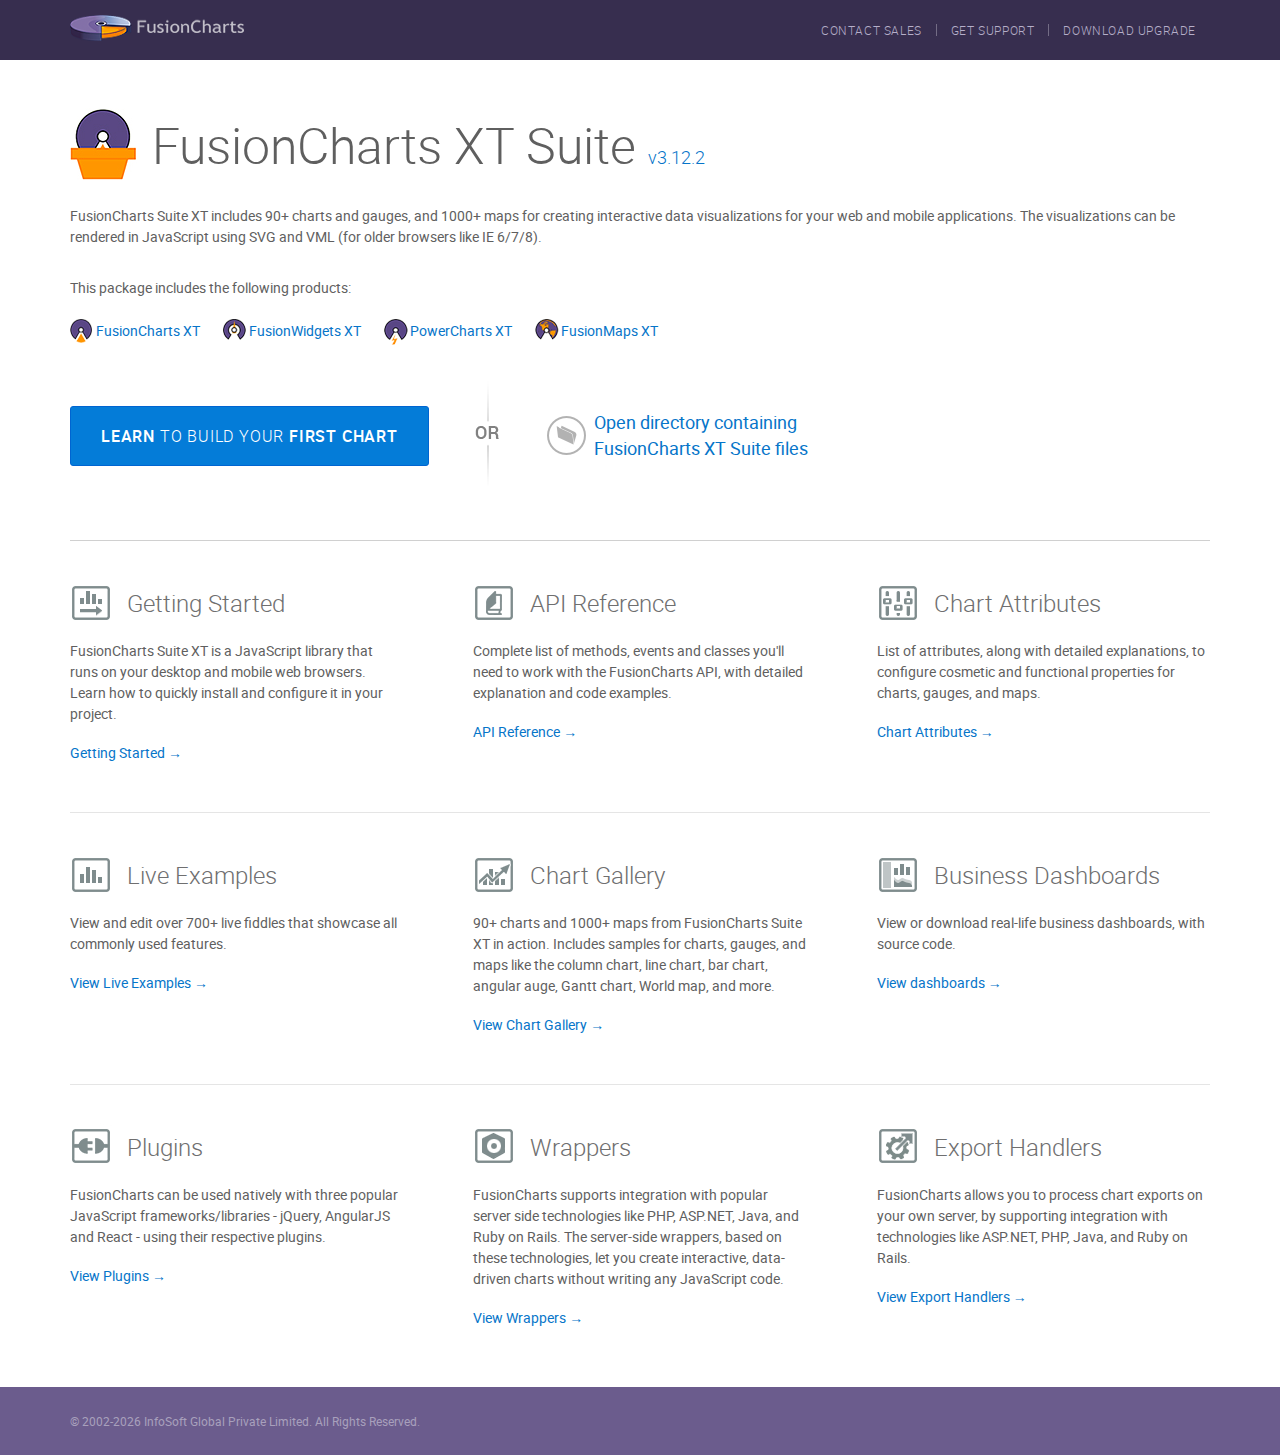
<file: graph/twitter_mining/static/index.html>
<!DOCTYPE html>
<html lang="en">
<head>
	<meta charset="UTF-8">
	<title>JavaScript Charts for Web, Mobile &amp; Apps - FusionCharts</title>
	<link rel="shortcut icon" href="assets/images/favicon.ico" type="image/x-icon"/>
	<link rel="icon" href="assets/images/favicon.ico" type="image/x-icon"/>
	<link href="assets/css/style.css" rel="stylesheet" type="text/css">
	<!--[if IE]>
	  <script src="assets/scripts/html5shiv.js"></script>
	<![endif]-->
</head>
<body>
	<div class="wrapper">
		<header>
			<div class="nav-wrapper">
				<div class="container">
					<div class="row">
						<div class="col-half">
							<a href="http://www.fusioncharts.com/?utm_source=downloadPackage&utm_medium=referral&utm_campaign=trial" target="_blank" class="logo"><img src="assets/images/fusioncharts-logo.png" width="174" height="26" alt="FusionCharts"></a>
						</div>
						<div class="col-half">
							<nav>
							<ul class="navigation">
								<li><a href="http://www.fusioncharts.com/contact-sales/?utm_source=downloadPackage&utm_medium=referral&utm_campaign=trial" target="_blank">Contact Sales</a></li>
								<li><a href="http://www.fusioncharts.com/contact-support/?utm_source=downloadPackage&utm_medium=referral&utm_campaign=trial" target="_blank">Get support</a></li>
								<li><a href="http://puc.fusioncharts.com/?utm_source=downloadPackage&utm_medium=referral&utm_campaign=trial" target="_blank">Download upgrade</a></li>
							</ul>
							</nav>
						</div>
					</div>
				</div>
			</div>
		</header>
		<div id="content">
			<div class="container">
				<div class="row">
					<div class="col-full">

						<h1 class="sprite product-logo fusioncharts-xt-suite-logo">FusionCharts XT Suite <span class="version"><a href="http://www.fusioncharts.com/version-history/?utm_source=downloadPackage&utm_medium=referral&utm_campaign=trial" target="_blank">v3.12.2</a></span></h1>
						<p class="lead">FusionCharts Suite XT includes 90+ charts and gauges, and 1000+ maps for creating interactive data visualizations for your web and mobile applications. The visualizations can be rendered in JavaScript using SVG and VML (for older browsers like IE 6/7/8).</p>

						<div class="products-wrapper">
							<p>This package includes the following products:<p>
							<p><a href="http://www.fusioncharts.com/tech-specs/?utm_source=downloadPackage&utm_medium=referral&utm_campaign=trial#fusioncharts-xt" target="_blank"><span class="small-logo first"><span class="fusioncharts-xt"></span>FusionCharts XT</span></a> <a href="http://www.fusioncharts.com/tech-specs/?utm_source=downloadPackage&utm_medium=referral&utm_campaign=trial#fusionwidgets-xt" target="_blank"><span class="small-logo "><span class="fusionwidgets-xt"></span>FusionWidgets XT</span></a> <a href="http://www.fusioncharts.com/tech-specs/?utm_source=downloadPackage&utm_medium=referral&utm_campaign=trial#powercharts-xt" target="_blank"><span class="small-logo"><span class="powercharts-xt"></span>PowerCharts XT</span></a> <a href="http://www.fusioncharts.com/tech-specs/?utm_source=downloadPackage&utm_medium=referral&utm_campaign=trial#fusionmaps-xt" target="_blank"><span class="small-logo "><span class="fusionmaps-xt"></span>FusionMaps XT</span></a><p>
						</div>

						<div class="cta-holder">
							<div class="inline"><a href="http://www.fusioncharts.com/dev/getting-started/building-your-first-chart.html?utm_source=downloadPackage&utm_medium=referral&utm_campaign=trial" class="btn btn-info" target="_blank"><span>Learn</span> to build your <span>first chart</span></a></div>
							<div class="inline v-seperator"><img src="assets/images/vertical-seperator.png" alt="" width="31" height="105"></div>
							<div class="inline"><a href="./js/" class="sprite btn-link">Open directory containing FusionCharts XT Suite files</a></div>
						</div>

						<hr class="section-seperator">
					</div>
				</div>

				<div class="row">
					<div class="col-one-third">
						<h2 class="sprite getting-started">Getting Started</h2>
						<p>FusionCharts Suite XT is a JavaScript library that runs on your desktop and mobile web browsers. Learn how to quickly install and configure it in your project.</p>
						<a href="http://www.fusioncharts.com/dev/?utm_source=downloadPackage&utm_medium=referral&utm_campaign=trial" target="_blank">Getting Started &rarr;</a>						
					</div>
					<div class="col-one-third">
						<h2 class="sprite api-reference">API Reference</h2>
						<p>Complete list of methods, events and classes you'll need to work with the FusionCharts API, with detailed explanation and code examples.</p>
						<a href="http://www.fusioncharts.com/dev/api/fusioncharts.html?utm_source=downloadPackage&utm_medium=referral&utm_campaign=trial" target="_blank">API Reference &rarr;</a>
					</div>
					<div class="col-one-third">
						<h2 class="sprite chart-attributes">Chart Attributes</h2>
						<p>List of attributes, along with detailed explanations, to configure cosmetic and functional properties for charts, gauges, and maps.</p>
						<a href="http://www.fusioncharts.com/dev/chart-attributes.html?utm_source=downloadPackage&utm_medium=referral&utm_campaign=trial" target="_blank">Chart Attributes &rarr;</a>
					</div>
				</div>

				<div class="row">
					<div class="col-full">
						<hr>
					</div>
				</div>

				<div class="row">
					<div class="col-one-third">
						<h2 class="sprite live-examples">Live Examples</h2>
						<p>View and edit over 700+ live fiddles that showcase all commonly used features.</p>
						<a href="http://www.fusioncharts.com/javascript-chart-fiddles/?utm_source=downloadPackage&utm_medium=referral&utm_campaign=trial" target="_blank">View Live Examples &rarr;</a>						
					</div>
					<div class="col-one-third">
						<h2 class="sprite chart-gallery">Chart Gallery</h2>
						<p>90+ charts and 1000+ maps from FusionCharts Suite XT in action. Includes samples for charts, gauges, and maps like the column chart, line chart, bar chart, angular auge, Gantt chart, World map, and more.</p>
						<a href="http://www.fusioncharts.com/charts/?utm_source=downloadPackage&utm_medium=referral&utm_campaign=trial" target="_blank">View Chart Gallery &rarr;</a>
					</div>
					<div class="col-one-third">
						<h2 class="sprite business-dashboards">Business Dashboards</h2>
						<p>View or download real-life business dashboards, with source code.</p>
						<a href="http://www.fusioncharts.com/dashboards/?utm_source=downloadPackage&utm_medium=referral&utm_campaign=trial" target="_blank">View dashboards &rarr;</a>
					</div>
				</div>

				<div class="row">
					<div class="col-full">
						<hr>
					</div>
				</div>


				<div class="row">
					<div class="col-one-third">
						<h2 class="sprite fc-plugins">Plugins</h2>
						<p>FusionCharts can be used natively with three popular JavaScript frameworks/libraries - jQuery, AngularJS and React - using their respective plugins.</p>
						<a href="http://www.fusioncharts.com/extensions/?utm_source=downloadPackage&utm_medium=referral&utm_campaign=trial" target="_blank">View Plugins &rarr;</a>						
					</div>
					<div class="col-one-third">
						<h2 class="sprite fc-wrappers">Wrappers</h2>
						<p>FusionCharts supports integration with popular server side technologies like PHP, ASP.NET, Java, and Ruby on Rails. The server-side wrappers, based on these technologies, let you create interactive, data-driven charts without writing any JavaScript code.</p>
						<a href="http://www.fusioncharts.com/extensions/?utm_source=downloadPackage&utm_medium=referral&utm_campaign=trial" target="_blank">View Wrappers &rarr;</a>
					</div>
					<div class="col-one-third">
						<h2 class="sprite fc-export-handlers">Export Handlers</h2>
						<p>FusionCharts allows you to process chart exports on your own server, by supporting integration with technologies like ASP.NET, PHP, Java, and Ruby on Rails.</p>
						<a href="http://www.fusioncharts.com/extensions/?utm_source=downloadPackage&utm_medium=referral&utm_campaign=trial" target="_blank">View Export Handlers &rarr;</a>
					</div>
				</div>

				


			</div>
		</div>
		<footer>
			<div class="container">
				<div class="row">
					<div class="col-half"><p class="copyright small">&copy; 2002-<script>var d=new Date();document.write(d.getFullYear());</script> InfoSoft Global Private Limited. <span>All Rights Reserved.</span></p></div>
					<div class="col-half"></div>
				</div>
			</div>
		</footer>
	</div>	

</body>
</html>
</file>
<file: graph/twitter_mining/static/assets/css/style.css>
@font-face {
    font-family: 'robotoregular';
    src: url('../fonts/roboto-regular-webfont.eot');
    src: url('../fonts/roboto-regular-webfont.eot?#iefix') format('embedded-opentype'), url('../fonts/roboto-regular-webfont.woff2') format('woff2'), url('../fonts/roboto-regular-webfont.woff') format('woff'), url('../fonts/roboto-regular-webfont.ttf') format('truetype'), url('../fonts/roboto-regular-webfont.svg#robotoregular') format('svg');
    font-weight: normal;
    font-style: normal
}
@font-face {
    font-family:'robotomedium';
    src: url('../fonts/roboto-medium-webfont.eot');
    src: url('../fonts/roboto-medium-webfont.eot?#iefix') format('embedded-opentype'), url('../fonts/roboto-medium-webfont.woff2') format('woff2'), url('../fonts/roboto-medium-webfont.woff') format('woff'), url('../fonts/roboto-medium-webfont.ttf') format('truetype'), url('../fonts/roboto-medium-webfont.svg#robotomedium') format('svg');
    font-weight: normal;
    font-style: normal
}
@font-face {
    font-family: 'robotolight';
    src: url('../fonts/roboto-light-webfont.eot');
    src: url('../fonts/roboto-light-webfont.eot?#iefix') format('embedded-opentype'), url('../fonts/roboto-light-webfont.woff2') format('woff2'), url('../fonts/roboto-light-webfont.woff') format('woff'), url('../fonts/roboto-light-webfont.ttf') format('truetype'), url('../fonts/roboto-light-webfont.svg#robotolight') format('svg');
    font-weight: normal;
    font-style: normal
}




/*! normalize.css v4.2.0 | MIT License | github.com/necolas/normalize.css */

/**
 * 1. Change the default font family in all browsers (opinionated).
 * 2. Correct the line height in all browsers.
 * 3. Prevent adjustments of font size after orientation changes in IE and iOS.
 */

/* Document
   ========================================================================== */

html {
  font-family: sans-serif; /* 1 */
  line-height: 1.15; /* 2 */
  -ms-text-size-adjust: 100%; /* 3 */
  -webkit-text-size-adjust: 100%; /* 3 */
}

/* Sections
   ========================================================================== */

/**
 * Remove the margin in all browsers (opinionated).
 */

body {
  margin: 0;
}

/**
 * Add the correct display in IE 9-.
 */

article,
aside,
footer,
header,
nav,
section {
  display: block;
}

/**
 * Correct the font size and margin on `h1` elements within `section` and
 * `article` contexts in Chrome, Firefox, and Safari.
 */

h1 {
  font-size: 2em;
  margin: 0.67em 0;
}

/* Grouping content
   ========================================================================== */

/**
 * Add the correct display in IE 9-.
 * 1. Add the correct display in IE.
 */

figcaption,
figure,
main { /* 1 */
  display: block;
}

/**
 * Add the correct margin in IE 8.
 */

figure {
  margin: 1em 40px;
}

/**
 * 1. Add the correct box sizing in Firefox.
 * 2. Show the overflow in Edge and IE.
 */

hr {
  box-sizing: content-box; /* 1 */
  height: 0; /* 1 */
  overflow: visible; /* 2 */
}

/**
 * 1. Correct the inheritance and scaling of font size in all browsers.
 * 2. Correct the odd `em` font sizing in all browsers.
 */

pre {
  font-family: monospace, monospace; /* 1 */
  font-size: 1em; /* 2 */
}

/* Text-level semantics
   ========================================================================== */

/**
 * 1. Remove the gray background on active links in IE 10.
 * 2. Remove gaps in links underline in iOS 8+ and Safari 8+.
 */

a {
  background-color: transparent; /* 1 */
  -webkit-text-decoration-skip: objects; /* 2 */
}

/**
 * Remove the outline on focused links when they are also active or hovered
 * in all browsers (opinionated).
 */

a:active,
a:hover {
  outline-width: 0;
}

/**
 * 1. Remove the bottom border in Firefox 39-.
 * 2. Add the correct text decoration in Chrome, Edge, IE, Opera, and Safari.
 */

abbr[title] {
  border-bottom: none; /* 1 */
  text-decoration: underline; /* 2 */
  text-decoration: underline dotted; /* 2 */
}

/**
 * Prevent the duplicate application of `bolder` by the next rule in Safari 6.
 */

b,
strong {
  font-weight: inherit;
}

/**
 * Add the correct font weight in Chrome, Edge, and Safari.
 */

b,
strong {
  font-weight: bolder;
}

/**
 * 1. Correct the inheritance and scaling of font size in all browsers.
 * 2. Correct the odd `em` font sizing in all browsers.
 */

code,
kbd,
samp {
  font-family: monospace, monospace; /* 1 */
  font-size: 1em; /* 2 */
}

/**
 * Add the correct font style in Android 4.3-.
 */

dfn {
  font-style: italic;
}

/**
 * Add the correct background and color in IE 9-.
 */

mark {
  background-color: #ff0;
  color: #000;
}

/**
 * Add the correct font size in all browsers.
 */

small {
  font-size: 80%;
}

/**
 * Prevent `sub` and `sup` elements from affecting the line height in
 * all browsers.
 */

sub,
sup {
  font-size: 75%;
  line-height: 0;
  position: relative;
  vertical-align: baseline;
}

sub {
  bottom: -0.25em;
}

sup {
  top: -0.5em;
}

/* Embedded content
   ========================================================================== */

/**
 * Add the correct display in IE 9-.
 */

audio,
video {
  display: inline-block;
}

/**
 * Add the correct display in iOS 4-7.
 */

audio:not([controls]) {
  display: none;
  height: 0;
}

/**
 * Remove the border on images inside links in IE 10-.
 */

img {
  border-style: none;
}

/**
 * Hide the overflow in IE.
 */

svg:not(:root) {
  overflow: hidden;
}

/* Forms
   ========================================================================== */

/**
 * 1. Change font properties to `inherit` in all browsers (opinionated).
 * 2. Remove the margin in Firefox and Safari.
 */

button,
input,
optgroup,
select,
textarea {
  font: inherit; /* 1 */
  margin: 0; /* 2 */
}

/**
 * Restore the font weight unset by the previous rule.
 */

optgroup {
  font-weight: bold;
}

/**
 * Show the overflow in IE.
 * 1. Show the overflow in Edge.
 */

button,
input { /* 1 */
  overflow: visible;
}

/**
 * Remove the inheritance of text transform in Edge, Firefox, and IE.
 * 1. Remove the inheritance of text transform in Firefox.
 */

button,
select { /* 1 */
  text-transform: none;
}

/**
 * 1. Prevent a WebKit bug where (2) destroys native `audio` and `video`
 *    controls in Android 4.
 * 2. Correct the inability to style clickable types in iOS and Safari.
 */

button,
html [type="button"], /* 1 */
[type="reset"],
[type="submit"] {
  -webkit-appearance: button; /* 2 */
}

/**
 * Remove the inner border and padding in Firefox.
 */

button::-moz-focus-inner,
[type="button"]::-moz-focus-inner,
[type="reset"]::-moz-focus-inner,
[type="submit"]::-moz-focus-inner {
  border-style: none;
  padding: 0;
}

/**
 * Restore the focus styles unset by the previous rule.
 */

button:-moz-focusring,
[type="button"]:-moz-focusring,
[type="reset"]:-moz-focusring,
[type="submit"]:-moz-focusring {
  outline: 1px dotted ButtonText;
}

/**
 * Change the border, margin, and padding in all browsers (opinionated).
 */

fieldset {
  border: 1px solid #c0c0c0;
  margin: 0 2px;
  padding: 0.35em 0.625em 0.75em;
}

/**
 * 1. Correct the text wrapping in Edge and IE.
 * 2. Correct the color inheritance from `fieldset` elements in IE.
 * 3. Remove the padding so developers are not caught out when they zero out
 *    `fieldset` elements in all browsers.
 */

legend {
  box-sizing: border-box; /* 1 */
  color: inherit; /* 2 */
  display: table; /* 1 */
  max-width: 100%; /* 1 */
  padding: 0; /* 3 */
  white-space: normal; /* 1 */
}

/**
 * 1. Add the correct display in IE 9-.
 * 2. Add the correct vertical alignment in Chrome, Firefox, and Opera.
 */

progress {
  display: inline-block; /* 1 */
  vertical-align: baseline; /* 2 */
}

/**
 * Remove the default vertical scrollbar in IE.
 */

textarea {
  overflow: auto;
}

/**
 * 1. Add the correct box sizing in IE 10-.
 * 2. Remove the padding in IE 10-.
 */

[type="checkbox"],
[type="radio"] {
  box-sizing: border-box; /* 1 */
  padding: 0; /* 2 */
}

/**
 * Correct the cursor style of increment and decrement buttons in Chrome.
 */

[type="number"]::-webkit-inner-spin-button,
[type="number"]::-webkit-outer-spin-button {
  height: auto;
}

/**
 * 1. Correct the odd appearance in Chrome and Safari.
 * 2. Correct the outline style in Safari.
 */

[type="search"] {
  -webkit-appearance: textfield; /* 1 */
  outline-offset: -2px; /* 2 */
}

/**
 * Remove the inner padding and cancel buttons in Chrome and Safari on OS X.
 */

[type="search"]::-webkit-search-cancel-button,
[type="search"]::-webkit-search-decoration {
  -webkit-appearance: none;
}

/**
 * 1. Correct the inability to style clickable types in iOS and Safari.
 * 2. Change font properties to `inherit` in Safari.
 */

::-webkit-file-upload-button {
  -webkit-appearance: button; /* 1 */
  font: inherit; /* 2 */
}

/* Interactive
   ========================================================================== */

/*
 * Add the correct display in IE 9-.
 * 1. Add the correct display in Edge, IE, and Firefox.
 */

details, /* 1 */
menu {
  display: block;
}

/*
 * Add the correct display in all browsers.
 */

summary {
  display: list-item;
}

/* Scripting
   ========================================================================== */

/**
 * Add the correct display in IE 9-.
 */

canvas {
  display: inline-block;
}

/**
 * Add the correct display in IE.
 */

template {
  display: none;
}

/* Hidden
   ========================================================================== */

/**
 * Add the correct display in IE 10-.
 */

[hidden] {
  display: none;
}





/* ==========================================================================
    Reset
   ========================================================================== */


/**
 * Correct 'block' display in IE6-9 and FF
 */

article,
aside,
details,
figcaption,
figure,
footer,
header,
hgroup,
main,
nav,
section,
summary {
    display: block;
    }

/**
 * Correct 'inline-block' elements display in IE6-9 and FF
 */

audio,
canvas,
video {
    display: inline-block;
    *display: inline;
    *zoom: 1;
    }


/**
 * // Prevent modern browsers from displaying 'audio' without controls
 */

audio:not([controls]) {
    display: none;
    }

/**
 * // Base Settings 
 */

html, body, body div, span, object, iframe, h1, h2, h3, h4, h5, h6, 
p, blockquote, pre, abbr, address, cite, code, del, dfn, em, img, 
ins, kbd, q, samp, small, strong, sub, sup, var, b, i, dl, dt, dd, 
ol, ul, li, fieldset, form, label, legend, table, caption, tbody, 
tfoot, thead, tr, th, td, article, aside, figure, footer, header, 
hgroup, menu, nav, section, time, mark, audio, video { 
    margin : 0; 
    padding : 0; 
    border : 0; 
    outline : 0; 
    font-size : 100%;
    vertical-align : baseline; 
    background : transparent;
    }    



/* Base
========================================================================== */

.clearfix {
  *zoom: 1;
}
.clearfix:before,
.clearfix:after {
  display: table;
  content: "";
  line-height: 0;
}
.clearfix:after {
  clear: both;
}
.hide-text {
  font: 0/0 a;
  color: transparent;
  text-shadow: none;
  background-color: transparent;
  border: 0;
}

* {
    -webkit-box-sizing: border-box;
    -moz-box-sizing: border-box;
    box-sizing: border-box;
}


body {
  margin: 0;
  padding: 0;
  width: 100%;
  font-family: robotoregular, Arial, sans-serif;
  font-size: 14px;
  line-height: 18px;
  color: #5f5f5f;
  overflow-y: scroll;
  *overflow-y: auto;
}


a, a:visited {
  color: #0675c9;
  text-decoration: none;
}

a:hover,  a:active, a:focus{
  color: #32a6ff;
}


h1 {
  font-family: robotolight, Arial, sans-serif;
  font-size: 50px;
  line-height: 1;
  font-weight: 300;
  margin-bottom: 35px;
}

h2, .h2 {
  font-family: robotolight, Arial, sans-serif;
  font-size: 24px;
  line-height: 1;
  font-weight: 300;
  margin-bottom: 25px;
  color: #6f6f70;
}

p {
  font-family: robotoregular, Arial, sans-serif;
  line-height: 1.5;
  margin-bottom: 20px;
}

hr {
  border:0;
  height:1px;
  background-color: #e5e5e5;
  margin: 50px 0;
}



/* Layout
========================================================================== */

#content {
  padding: 60px 0;
}


.container {
    max-width: 1170px;
    min-width: 1170px;
    margin: 0 auto;
    padding: 0 15px;
}

.row {
  margin: 0 -35px;
}

.row:before, .row:after {
  display: table;
  content: "";
  line-height: 0;
}

.row:after {
  clear: both;
}

.col-full, .col-half, .col-one-third {
  position: relative;
  min-height: 1px;
  padding-left: 35px;
  padding-right: 35px;
  float: left;
}

.col-full {
  width: 100%;
}

.col-half {
  width: 50%;
}

.col-one-third {
  width: 33.33333333%;
}

.nav-wrapper {
  padding: 15px 0;
}



/* Module
========================================================================== */

nav {
  text-align: right;
}

.navigation {
  display: inline-block;
  *zoom:1; *display: inline;
  margin: 9px 0 0 0;
  padding: 0;
  list-style: none;
  overflow: hidden;
  text-align: left
}

.navigation li {
  float: left;
  border-left: 1px solid #736c85;
}

.navigation li:first-child {
  border-left: 0;
}

.navigation a {  
  display: block;
  margin: 0 7px;
  padding: 0 7px;
  color: #b6afc9;
  font-family: robotolight, Arial, sans-serif;
  font-size: 12px;
  line-height: 1;
  letter-spacing: .05em;
  text-transform: uppercase;
  text-decoration: none;
}

.navigation a:hover {
  color: #cdc7dc;
}

.logo {
  display: inline-block;
  *zoom:1; *display: inline;
}

.btn {
  display: inline-block;
  *zoom; *display: inline;
  padding: 20px 30px;
  border-style: solid;
  border-width: 1px;
  border-radius: 3px;
  cursor: pointer;
}


.btn.btn-info {
  background-color: #047cd8;
  border-color: #0065d1;
  color: #ffffff;
  font-family: robotolight, Arial, sans-serif;
  font-size: 16px;
  letter-spacing: .05em;
  text-transform: uppercase;
}

.btn.btn-info  span {
   font-family: robotomedium, Arial, sans-serif;
   font-weight: 300;
}

.btn.btn-info:hover {
  background-color: #068af0;
  border-color: #016de1;
}

.btn.btn-info:active {
  box-shadow: inset 0 0 1px #0754a9;
}

.btn-link {
  display: block;
  font-family: robotoregular, Arial, sans-serif;
  font-size: 18px;
  line-height: 1.4;
  max-width: 300px;
}










/* State
========================================================================== */

/* Theme
========================================================================== */

header {
  background-color: #372e4f;
}


footer {
  background-color: #6b5c8d; 
}

footer .copyright{
  color: #a8a0bc;
  font-size: 12px;
  padding: 25px 0;
  margin-bottom: 0;
}


.version {
  font-size:18px;
  line-height: 1;
  color: #028efa;
}

.cta-holder {
  margin: 25px 0 0;
  overflow: hidden;
}

h2.section-heading {
  font-size: 36px;
  line-height: 1;
  font-weight: 300;
  margin-bottom: 60px;
}

hr.section-seperator {
  background-color: #d0d0d0;
  margin: 50px 0;
}

.inline {
  display: inline-block;
  *zoom: 1; *display: inline;
  vertical-align: middle;
}

.v-seperator {
  margin: 0 40px;
}


.sprite:before {
  content: "";
  display:block;
  width: 42px;
  height: 42px;
  float: left;
  background: url(../images/sprite.png) no-repeat 0 0;
  margin-top: -12px;
  margin-right: 15px;
}

.product-logo:before {
  width: 67px;
  height: 78px;
}

.fusioncharts-xt-suite-logo:before {
  background-position: -231px -178px;
}

.fusioncharts-xt-logo:before { 
  background-position: 0 0;
}


.fusionmaps-xt-logo:before {
  background-position: -220px 0;
}


.powercharts-xt-logo:before {
  background-position: -148px 0;
}


.fusionwidgets-xt-logo:before {
  background-position: -76px 0;
}

.products {
  margin-bottom: 40px;
}

.products:before {
  width: 52px;
  height: 54px;
}

.fusionwidgets:before {  
  background-position: 0 -186px;
}

.powercharts:before {
  height: 58px;
  background-position: -58px -186px;
}


.fusionmaps:before {
  background-position: -119px -186px;
}

.fusioncharts:before {
  background-position: -174px -186px;
}



.getting-started:before  {
  background-position: -42px -78px;
}

.api-reference:before {
  background-position: -84px -78px;
}

.chart-attributes:before  {
  background-position: -126px -78px;
}

.live-examples:before  {
  background-position: -168px -78px;
}

.chart-gallery:before  {
  background-position: -210px -78px;
}


.live-map-examples:before  {
  background-position: -169px -122px;
}

.map-gallery:before  {
  background-position: -127px -122px;
}


.fw-live-examples:before  {
  background-position: -45px -259px;
}

.fw-gallery:before  {
  background-position: 0 -259px;
}


.pc-live-examples:before  {
  background-position: -253px -122px;
}

.pc-gallery:before  {
  background-position: -210px -122px;
}


.business-dashboards:before  {
  background-position: -252px -78px;
}

.fc-plugins:before  {
  background-position: 0 -122px;
}

.fc-wrappers:before  {
  background-position: -42px -122px;
}

.fc-export-handlers:before  {
  background-position: -84px -122px;
}


.btn-link:before {
  background-position: 0 -81px;
  margin-top: 4px;
  margin-right: 6px;
}

.products-wrapper {
  margin: 30px 0 40px;
}

.products-wrapper .small-logo, .small-logo span {
  display: inline-block;
  *zoom:1; *display: inline;
}



.small-logo span {
   width: 26px;
   height: 28px;
   background: url(../images/sprite.png) no-repeat 0 0;
   margin-bottom: -10px;
}

.small-logo {
  margin-left: 20px;
}

.small-logo.first{
  margin-left: 0
}

.small-logo span.fusioncharts-xt {
    background-position: -274px -269px;
}

.small-logo span.fusionwidgets-xt {
    background-position: -193px -269px;
}

.small-logo span.fusionmaps-xt {
    background-position: -248px -269px;
}

.small-logo span.powercharts-xt {
    background-position: -220px -269px;
}

.large {
  font-size: 16px;
}

.section-info {
  min-height: 235px;
}


#content ul {
  margin-left: 20px;
}

code {
  border: none;
  color: #ff6c00;
  background-color: #f7f7f9;
}


.support-block  {
  background: url(../images/support-icon.png) no-repeat center top;
  padding-top: 65px;
}

/*List Style*/

ol {
  margin-left: 20px;
}

ol li {
  margin-bottom: 20px;
}



/*Helper Class*/

.text-center{
  text-align: center;
}
</file>
